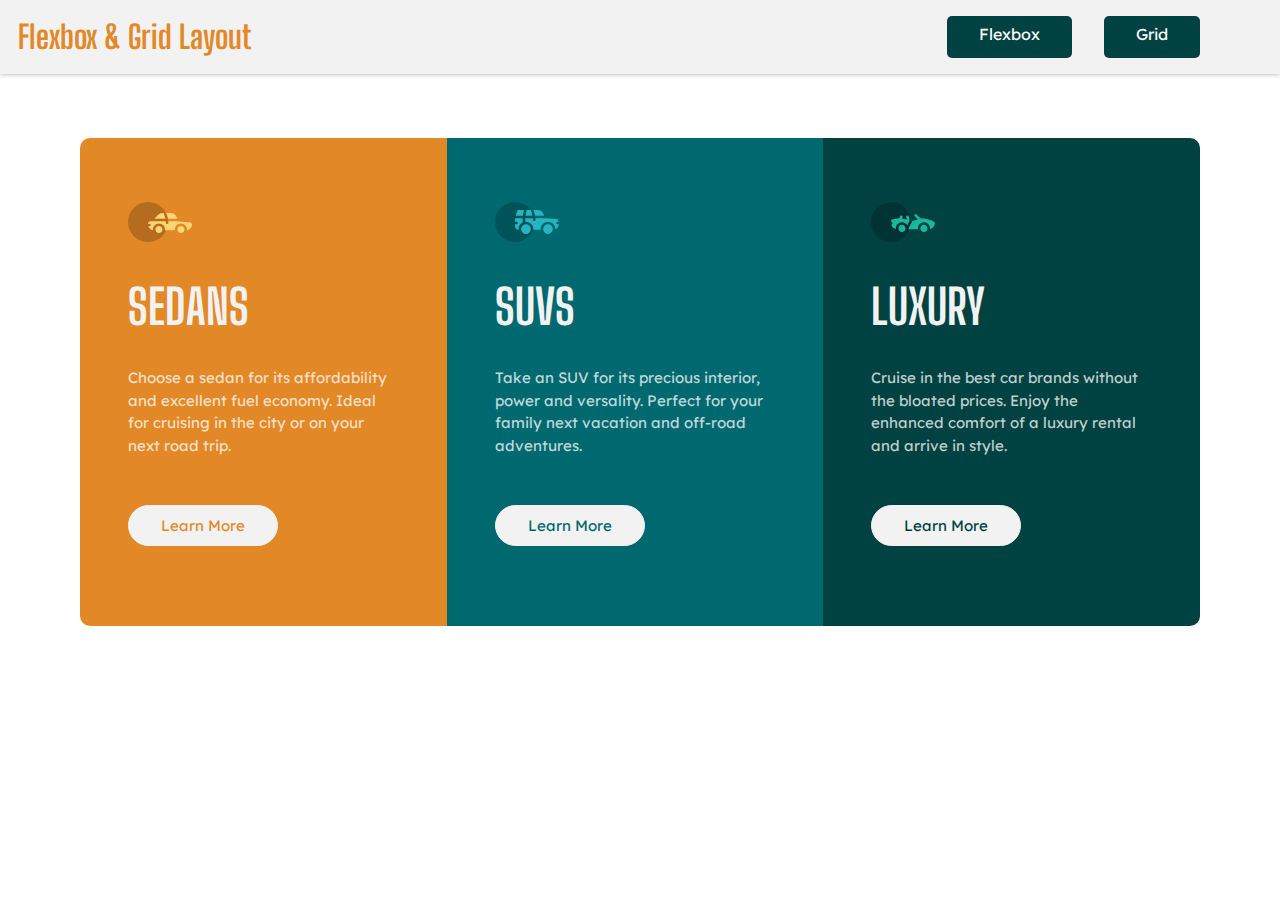
<file: index.html>
<!DOCTYPE html>
<html lang="en">
  <head>
    <meta charset="UTF-8" />
    <meta http-equiv="X-UA-Compatible" content="IE=edge" />
    <meta name="viewport" content="width=device-width, initial-scale=1.0" />
    <link rel="icon" href="./assets/favicon-32x32.png" />
    <link rel="stylesheet" href="./style.css" />
    <link rel="preconnect" href="https://fonts.googleapis.com" />
    <link rel="preconnect" href="https://fonts.gstatic.com" crossorigin />
    <link rel="preconnect" href="https://fonts.googleapis.com" />
    <link rel="preconnect" href="https://fonts.gstatic.com" crossorigin />
    <link
      href="https://fonts.googleapis.com/css2?family=Big+Shoulders+Display:wght@300&display=swap"
      rel="stylesheet"
    />
    <link
      href="https://fonts.googleapis.com/css2?family=Lexend+Deca:wght@300&display=swap"
      rel="stylesheet"
    />
    <title>Flexbox Layout</title>
  </head>
  <body>
    <header>
      <nav>
        <div class="logo">
          <h1>Flexbox & Grid Layout</h1>
        </div>
        <ul class="nav-list">
          <li class="list-item">
            <a class="nav-link" href="https://dprincecoder.github.io/flexbox-and-grid-layout/">Flexbox</a>
          </li>
          <li class="list-item">
            <a class="nav-link" href="grid.html">Grid</a>
          </li>
        </ul>
      </nav>
    </header>

    <main>
      <div class="container">
        <div class="flex-container">
          <div class="sedans">
            <div class="wrap">
              <div class="svg">
                <svg width="64" height="40" xmlns="http://www.w3.org/2000/svg">
                  <g fill="none" fill-rule="evenodd">
                    <circle fill="#000" opacity=".201" cx="20" cy="20" r="20" />
                    <path
                      d="M52.936 24.11c1.942 0 3.517 1.542 3.517 3.445 0 1.903-1.575 3.445-3.517 3.445s-3.516-1.542-3.516-3.445c0-1.903 1.574-3.445 3.516-3.445zm-21.957 0c1.942 0 3.517 1.542 3.517 3.445 0 1.903-1.575 3.445-3.517 3.445s-3.516-1.542-3.516-3.445c0-1.903 1.574-3.445 3.516-3.445zm6.948-4.848v1.429c0 .716.61 1.293 1.348 1.259a1.295 1.295 0 001.225-1.295v-1.393h8.256l13.483 1.313c.956.093 1.676.881 1.676 1.814 0 2.89-2.126 5.303-4.926 5.819.397-3.557-2.458-6.62-6.053-6.62-3.646 0-6.504 3.14-6.039 6.723h-9.879c.466-3.588-2.397-6.722-6.039-6.722-3.595 0-6.45 3.062-6.052 6.62-2.14-.398-3.916-1.912-4.61-3.931h1.142c.731 0 1.32-.598 1.285-1.322-.033-.678-.629-1.2-1.322-1.2H20v-.251c0-1.274 1.066-2.243 2.306-2.243h15.62zM42.59 11c2.645 0 4.99 1.556 5.972 3.963l.726 1.779H40.17L38.413 11h4.178zm-6.865 0l1.758 5.741H26.505l3.357-3.654A6.502 6.502 0 0134.644 11h1.082z"
                      fill="#FFD473"
                      fill-rule="nonzero"
                    />
                  </g>
                </svg>
              </div>
              <div class="sedan-txt">
                <h1>sedans</h1>
              </div>
              <div class="sedans-typo">
                <p>
                  Choose a sedan for its affordability and excellent fuel
                  economy. Ideal for cruising in the city or on your next road
                  trip.
                </p>
              </div>
              <div class="btn-div">
                <button class="btn-primary sedans-btn">Learn More</button>
              </div>
            </div>
          </div>
          <div class="suvs">
            <div class="wrap">
              <div class="svg">
                <svg width="64" height="40" xmlns="http://www.w3.org/2000/svg">
                  <g fill="none" fill-rule="evenodd">
                    <circle fill="#000" opacity=".201" cx="20" cy="20" r="20" />
                    <path
                      d="M31.002 22.358c2.917 0 5.18 2.593 4.762 5.506a4.828 4.828 0 01-2.962 3.778 4.797 4.797 0 01-5.3-1.165c-1.188-1.26-1.235-2.613-1.263-2.613-.42-2.924 1.857-5.506 4.763-5.506zm22 0c3.457 0 5.798 3.567 4.41 6.744A4.816 4.816 0 0152.3 31.94a4.826 4.826 0 01-4.06-4.077c-.42-2.915 1.846-5.506 4.762-5.506zm-15.04-6.083v1.462a1.29 1.29 0 001.352 1.29c.693-.033 1.227-.631 1.227-1.326v-1.426h8.3l13.056.716a1.29 1.29 0 011.164.917c.27.895.446 1.477.563 1.87h-1.047c-.694 0-1.291.534-1.324 1.228a1.29 1.29 0 001.288 1.352h1.445c-.164 2.225-1.57 4.193-3.6 5.05.13-4.212-3.255-7.63-7.384-7.63-4.317 0-7.762 3.718-7.358 8.086h-7.285c.43-4.655-3.503-8.531-8.131-8.046v-3.543h7.734zm-10.312 0v4.308a7.4 7.4 0 00-4.006 7.274 3.874 3.874 0 01-3.642-3.864v-1.635h1.46a1.29 1.29 0 000-2.58h-1.461v-3.213l.003-.29h7.646zm14.986-8.196c2.65 0 5 1.592 5.984 4.055l.63 1.579a5.525 5.525 0 01-.065-.004l-.026-.002-.034-.002-.022-.002a4.178 4.178 0 00-.224-.006l-.098-.001h-.039l-.136-.001h-.052l-.326-.001H40.211L38.528 8.08zm-13.632 0l-1.122 5.616h-7.144l1.47-4.71a1.29 1.29 0 011.231-.906h5.565zm6.832 0l1.683 5.615h-7.007l1.121-5.615h4.203z"
                      fill="#26B5C0"
                      fill-rule="nonzero"
                    />
                  </g>
                </svg>
              </div>
              <div class="suv-txt">
                <h1>suvs</h1>
              </div>
              <div class="suv-typo">
                <p>
                  Take an SUV for its precious interior, power and versality.
                  Perfect for your family next vacation and off-road adventures.
                </p>
              </div>
              <div class="btn-div">
                <button class="btn-primary suv-btn">Learn More</button>
              </div>
            </div>
          </div>
          <div class="luxury">
            <div class="wrap">
              <div class="svg">
                <svg width="64" height="40" xmlns="http://www.w3.org/2000/svg">
                  <g fill="none" fill-rule="evenodd">
                    <circle fill="#000" opacity=".201" cx="20" cy="20" r="20" />
                    <path
                      d="M30.98 22.835c1.941 0 3.516 1.604 3.516 3.583 0 1.978-1.575 3.582-3.517 3.582s-3.516-1.604-3.516-3.582c0-1.979 1.574-3.583 3.516-3.583zm21.956 0c1.942 0 3.517 1.604 3.517 3.583 0 1.978-1.575 3.582-3.517 3.582s-3.516-1.604-3.516-3.582c0-1.979 1.574-3.583 3.516-3.583zm-9.143-10.45a1.27 1.27 0 011.819 0l3.715 3.784c4.444-.115 9.7 1.142 13.964 3.753.387.237.624.664.624 1.124 0 3.006-2.126 5.514-4.926 6.05.397-3.698-2.458-6.882-6.053-6.882-3.646 0-6.504 3.264-6.039 6.99h-9.669c.76-1.544.993-2.026 1.337-2.711l.082-.162c.421-.835 1.056-2.07 2.883-5.65 1.68-.023 3.47-.408 5.247-1.403l-2.984-3.04a1.328 1.328 0 010-1.854zm-7.68 1.064c.683-.2 1.395.202 1.592.898l.749 2.652a3.46 3.46 0 01-.247 2.51l-1.733 3.395-.216.424c-1.07-1.89-3.06-3.114-5.279-3.114-3.595 0-6.45 3.184-6.052 6.885-1.832-.347-3.414-1.537-4.278-3.276a1.331 1.331 0 01.117-1.376l.955-1.303-1.325-1.295c-.751-.735-.376-2.024.64-2.231l6.614-1.346.13-.026c.092-.019.145-.03.157-.031.314-.146 1.07-.591 1.07-1.506 0-.734.592-1.327 1.316-1.31.712.016 1.268.662 1.256 1.388a4.11 4.11 0 01-.348 1.611 22.69 22.69 0 014.7 1.146l-.7-2.473a1.314 1.314 0 01.882-1.622z"
                      fill="#19B89D"
                      fill-rule="nonzero"
                    />
                  </g>
                </svg>
              </div>
              <div class="luxury-txt">
                <h1>luxury</h1>
              </div>
              <div class="lux-typo">
                <p>
                  Cruise in the best car brands without the bloated prices.
                  Enjoy the enhanced comfort of a luxury rental and arrive in
                  style.
                </p>
              </div>
              <div class="btn-div">
                <button class="btn-primary luxury-btn">Learn More</button>
              </div>
            </div>
          </div>
        </div>
      </div>
    </main>
  </body>
</html>
</file>
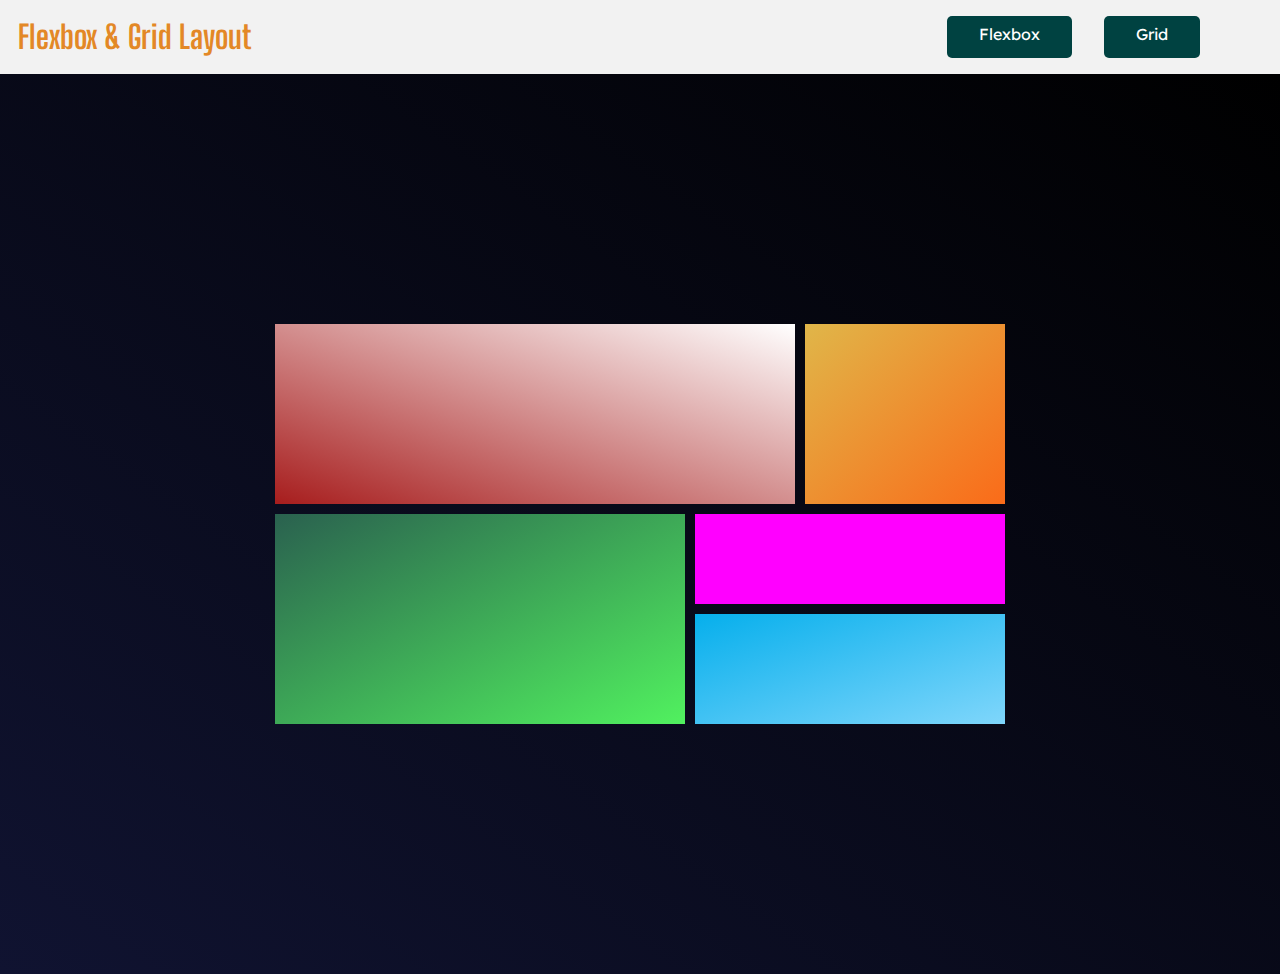
<file: grid.html>
<!DOCTYPE html>
<html lang="en">
  <head>
    <meta charset="UTF-8" />
    <meta http-equiv="X-UA-Compatible" content="IE=edge" />
    <meta name="viewport" content="width=device-width, initial-scale=1.0" />
    <link rel="preconnect" href="https://fonts.googleapis.com" />
    <link rel="preconnect" href="https://fonts.gstatic.com" crossorigin />
    <link rel="preconnect" href="https://fonts.googleapis.com" />
    <link rel="preconnect" href="https://fonts.gstatic.com" crossorigin />
    <link
      href="https://fonts.googleapis.com/css2?family=Big+Shoulders+Display:wght@300&display=swap"
      rel="stylesheet"
    />
    <link
      href="https://fonts.googleapis.com/css2?family=Lexend+Deca:wght@300&display=swap"
      rel="stylesheet"
    />
    <link rel="icon" href="./assets/favicon-32x32.png" />
    <link rel="stylesheet" href="grid.css" />
    <title>Grid Layout</title>
  </head>
  <body>
    <header>
      <nav>
        <div class="logo">
          <h1>Flexbox & Grid Layout</h1>
        </div>
        <ul class="nav-list">
          <li class="list-item">
            <a class="nav-link" href="index.html">Flexbox</a>
          </li>
          <li class="list-item">
            <a class="nav-link" href="grid.html">Grid</a>
          </li>
        </ul>
      </nav>
    </header>

    <main>
      <div class="grid-container">
        <div class="grid-item grid-item1"></div>
        <div class="grid-item grid-item2"></div>
        <div class="grid-item grid-item3"></div>
        <div class="grid-item grid-item4"></div>
        <div class="grid-item grid-item5"></div>
      </div>
    </main>
  </body>
</html>
</file>
<file: style.css>
* {
  margin: 0;
  padding: 0;
  box-sizing: border-box;
}

header {
  background: hsl(0, 0%, 95%);
  padding: 8px;
  width: 100%;
  height: fit-content;
  box-shadow: 0px 0px 5px rgb(168, 168, 168);
}

nav {
  width: 100%;
  display: flex;
  justify-content: space-between;
}

.logo {
  padding: 10px;
}

.logo h1 {
  font-size: 2rem;
  font-weight: 700;
  color: hsl(31, 77%, 52%);
  font-family: "Big Shoulders Display", cursive;
}

.nav-list {
  display: flex;
  padding: 8px;
  margin-right: 3rem;
}

.list-item {
  padding: 8px 2rem;
  margin: 0 16px;
  list-style: none;
  background-color: hsl(179, 100%, 13%);
  border-radius: 5px;
}
.list-item:hover {
  background-color: hsl(179, 100%, 20%);
  transition: all 0.3s ease-in-out;
  -webkit-transition: all 0.3s ease-in-out;
  -moz-transition: all 0.3s ease-in-out;
  -ms-transition: all 0.3s ease-in-out;
  -o-transition: all 0.3s ease-in-out;
}

.nav-link {
  font-size: 16px;
  text-decoration: none;
  color: white;
  font-family: "Lexend Deca", sans-serif;
}

main {
  width: 100%;
  height: 100%;
  display: flex;
  align-items: center;
  justify-content: center;
  /* margin: 1rem; */
  padding: 2rem 3rem;
}

.container {
  width: 100%;
  display: flex;
  flex-direction: column;
  align-items: center;
  justify-content: center;
  padding: 2rem;
}

.flex-container {
  display: flex;
}

.sedans,
.suvs,
.luxury {
  width: fit-content;
  display: flex;
  align-items: center;
  justify-content: center;
  padding: 1rem;
}

.wrap {
  padding: 1rem;
}

.wrapper {
  width: 100%;
  display: flex;
  flex-direction: column;
  align-items: center;
  justify-content: center;
  padding: 1rem;
}

.sedans {
  border-radius: 10px 0 0 10px;
  -webkit-border-radius: 10px 0 0 10px;
  -moz-border-radius: 10px 0 0 10px;
  -ms-border-radius: 10px 0 0 10px;
  -o-border-radius: 10px 0 0 10px;
  background-color: hsl(31, 77%, 52%);
}

.suvs {
  background-color: hsl(184, 100%, 22%);
}

.luxury {
  background-color: hsl(179, 100%, 13%);
  border-radius: 0 10px 10px 0;
  -webkit-border-radius: 0 10px 10px 0;
  -moz-border-radius: 0 10px 10px 0;
  -ms-border-radius: 0 10px 10px 0;
  -o-border-radius: 0 10px 10px 0;
}

.svg {
  margin: 2rem 1rem;
}

.sedan-txt,
.suv-txt,
.luxury-txt {
  margin: 2rem 1rem;
}

.sedan-txt h1,
.suv-txt h1,
.luxury-txt h1 {
  font-size: 3rem;
  font-weight: 700;
  color: hsl(0, 0%, 95%);
  font-family: "Big Shoulders Display", cursive;
  text-transform: uppercase;
  /* font-family: "Lexend Deca", sans-serif; */
}

.sedans-typo,
.suv-typo,
.lux-typo {
  margin: 2rem 1rem;
}

.sedans-typo p,
.suv-typo p,
.lux-typo p {
  font-size: 15px;
  font-weight: 400;
  color: hsla(0, 0%, 100%, 0.75);
  font-family: "Lexend Deca", sans-serif;
  line-height: 1.5;
}

.btn-div {
  margin: 3rem 1rem;
}

.btn-primary {
  background-color: hsl(0, 0%, 95%);
  border: none;
  padding: 10px 2rem;
  border-radius: 30px;
  -webkit-border-radius: 30px;
  -moz-border-radius: 30px;
  -ms-border-radius: 30px;
  -o-border-radius: 30px;
  font-family: "Lexend Deca", sans-serif;
   border: 1px solid hsl(0, 0%, 95%);

  cursor: pointer;
  transition: all 0.3s ease-in-out;
  -webkit-transition: all 0.3s ease-in-out;
  -moz-transition: all 0.3s ease-in-out;
  -ms-transition: all 0.3s ease-in-out;
  -o-transition: all 0.3s ease-in-out;
}

.btn-primary:hover {
  background-color: transparent;
  transition: all 0.3s ease-in-out;
  -webkit-transition: all 0.3s ease-in-out;
  -moz-transition: all 0.3s ease-in-out;
  -ms-transition: all 0.3s ease-in-out;
  -o-transition: all 0.3s ease-in-out;
  color: hsl(0, 0%, 95%);
  border: 1px solid hsl(0, 0%, 95%);
}

.sedans-btn {
  font-size: 15px;
  color: hsl(31, 77%, 52%);
}

.suv-btn {
  font-size: 15px;
  color: hsl(184, 100%, 22%);
}

.luxury-btn {
  font-size: 15px;
  color:  hsl(179, 100%, 13%)
;
}
</file>
<file: grid.css>
* {
  margin: 0;
  padding: 0;
  box-sizing: border-box;
}

:root {
  --red: linear-gradient(to bottom left, white, rgb(167, 29, 29));
  --yellow: linear-gradient(to bottom right, rgb(224, 182, 73), #fa6b19);
  --green: linear-gradient(to bottom right, #2a614f, #51f15f);
  --blue: linear-gradient(to bottom right, #06afec, #7fd6fb);
  --background: linear-gradient(to top right, #101331, black);
}

header {
  background: hsl(0, 0%, 95%);
  padding: 8px;
  width: 100%;
  height: fit-content;
  box-shadow: 0px 0px 5px rgb(168, 168, 168);
}

nav {
  width: 100%;
  display: flex;
  justify-content: space-between;
}

.logo {
  padding: 10px;
}

.logo h1 {
  font-size: 2rem;
  font-weight: 700;
  color: hsl(31, 77%, 52%);
  font-family: "Big Shoulders Display", cursive;
}

.nav-list {
  display: flex;
  padding: 8px;
  margin-right: 3rem;
}

.list-item {
  padding: 8px 2rem;
  margin: 0 16px;
  list-style: none;
  background-color: hsl(179, 100%, 13%);
  border-radius: 5px;
}
.list-item:hover {
  background-color: hsl(179, 100%, 20%);
  transition: all 0.3s ease-in-out;
  -webkit-transition: all 0.3s ease-in-out;
  -moz-transition: all 0.3s ease-in-out;
  -ms-transition: all 0.3s ease-in-out;
  -o-transition: all 0.3s ease-in-out;
}

.nav-link {
  font-size: 16px;
  text-decoration: none;
  color: white;
  font-family: "Lexend Deca", sans-serif;
}

main {
  width: 100%;
  min-height: 100vh;
  display: grid;
  place-items: center;
  background-image: var(--background);
  padding: 4rem;
}

.grid-container {
  display: grid;
  grid-template-columns: 300px 100px 100px 200px;
  grid-template-rows: 180px 90px 110px;
  gap: 10px;
  padding: 1rem;

  grid-template-areas:
    "item1 item1 item1 item2"
    "item3 item3 item4 item4"
    "item3 item3 item5 item5";
}

.grid-item1 {
  background-image: var(--red);
  grid-area: item1;
}

.grid-item2 {
  background-image: var(--yellow);
  grid-area: item2;
}

.grid-item3 {
  background-image: var(--green);
  grid-area: item3;
}

.grid-item4 {
  background-color: #ff00ff;
  grid-area: item4;
}

.grid-item5 {
  background-image: var(--blue);
  grid-area: item5;
}
</file>
